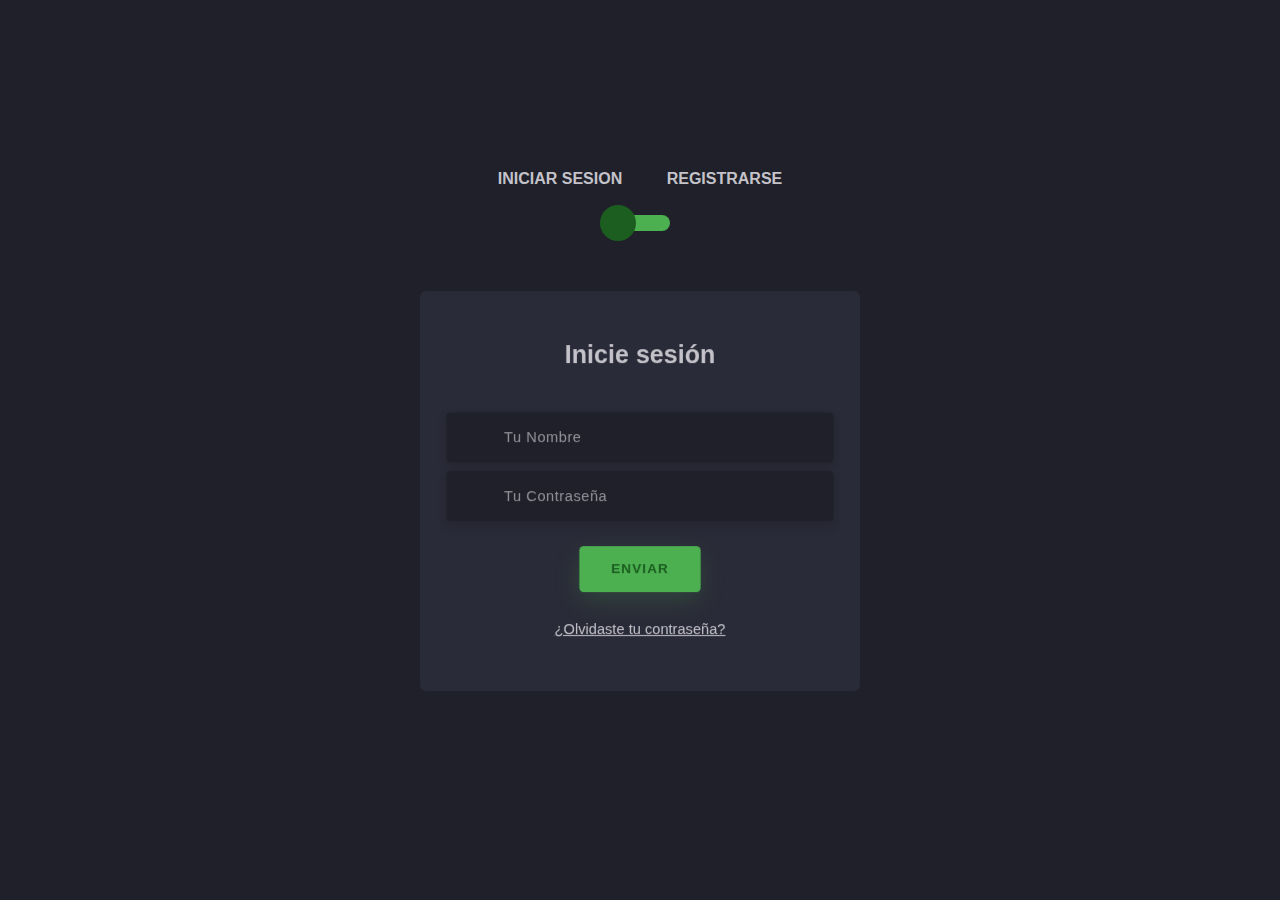
<file: inicio.html>
<!DOCTYPE html>
<html lang="es">
<head>
    <meta charset="UTF-8">
    <title>Inicio de Sesión</title>
    
    <link href="https://cdn.jsdelivr.net/npm/bootstrap@5.3.3/dist/css/bootstrap.min.css" rel="stylesheet">
    
    <link rel="stylesheet" href="https://unicons.iconscout.com/release/v4.0.0/css/line.css">
    <link rel="stylesheet" href="inicio.css">
</head>
<body>

<div class="section">
  <div class="container">
    <div class="row full-height justify-content-center">
      <div class="col-12 text-center align-self-center py-5">
        <div class="section pb-5 pt-5 pt-sm-2 text-center">
          
          <h6 class="mb-0 pb-3">
            <label for="reg-log"><span>Iniciar Sesion </span></label>
            <label for="reg-log"><span>Registrarse</span></label>
          </h6>
          
          <input class="checkbox" type="checkbox" id="reg-log" name="reg-log" />
          <label for="reg-log"></label> <div class="card-3d-wrap mx-auto">
            <div class="card-3d-wrapper">
              
              <div class="card-front">
                <div class="center-wrap">
                  <div class="section text-center">
                    
                    <form action="procesar_login.php" method="POST">
                      <h4 class="mb-4 pb-3">Inicie sesión</h4>
                      
                      <div class="form-group">
                        <input type="text" name="Nombre" class="form-style" placeholder="Tu Nombre" id="logname_front" autocomplete="off" required>
                        <i class="input-icon uil uil-user"></i>
                      </div>

                      <div class="form-group mt-2">
                        <input type="password" name="Contraseña" class="form-style" placeholder="Tu Contraseña" id="logpass_front" autocomplete="off" required>
                        <i class="input-icon uil uil-lock-alt"></i>
                      </div>

                      <button type="submit" class="btn mt-4">Enviar</button>
                      
                      <p class="mb-0 mt-4 text-center"><a href="#0" class="link">¿Olvidaste tu contraseña?</a></p>
                    
                    </form> </div>
                </div>
              </div>

              <div class="card-back">
                <div class="center-wrap">
                  <div class="section text-center">
                    <form action="procesar_registro.php" method="POST">
                      <h4 class="mb-4 pb-3">Registrarse</h4>
                      
                      <div class="form-group">
                        <input type="text" name="regname" class="form-style" placeholder="Tu Nombre Completo" id="regname" autocomplete="off" required>
                        <i class="input-icon uil uil-user"></i>
                      </div>
                      
                      <div class="form-group mt-2">
                        <input type="email" name="regemail" class="form-style" placeholder="Tu Email" id="regemail" autocomplete="off" required>
                        <i class="input-icon uil uil-at"></i>
                      </div>
                      
                      <div class="form-group mt-2">
                        <input type="password" name="regpass" class="form-style" placeholder="Tu Contraseña" id="regpass" autocomplete="off" required>
                        <i class="input-icon uil uil-lock-alt"></i>
                      </div>
                      
                      <button type="submit" class="btn mt-4">Registrar</button>
                    </form> </div>
                </div>
              </div>

            </div>
          </div>
        </div>
      </div>
    </div>
  </div>
</div>
</body>
</html>
</file>
<file: inicio.css>
body{
	font-family: 'Poppins', sans-serif;
	font-weight: 300;
	font-size: 15px;
	line-height: 1.7;
	color: #c4c3ca;
	background-color: #1f2029;
	overflow-x: hidden;
}
a {
	cursor: pointer;
  transition: all 200ms linear;
}
a:hover {
	text-decoration: none;
}
.link {
  color: #c4c3ca;
}
.link:hover {
  /* Color verde al pasar el mouse */
  color: #4CAF50;
}
p {
  font-weight: 500;
  font-size: 14px;
  line-height: 1.7;
}
h4 {
  font-weight: 600;
}
h6 span{
  padding: 0 20px;
  text-transform: uppercase;
  font-weight: 700;
}
.section{
  position: relative;
  width: 100%;
  display: block;
}
.full-height{
  min-height: 100vh;
}
[type="checkbox"]:checked,
[type="checkbox"]:not(:checked){
  position: absolute;
  left: -9999px;
}
.checkbox:checked + label,
.checkbox:not(:checked) + label{
  position: relative;
  display: block;
  text-align: center;
  width: 60px;
  height: 16px;
  border-radius: 8px;
  padding: 0;
  margin: 10px auto;
  cursor: pointer;
  /* Color barra verde */
  background-color: #4CAF50;
}
.checkbox:checked + label:before,
.checkbox:not(:checked) + label:before{
  position: absolute;
  display: block;
  width: 36px;
  height: 36px;
  border-radius: 50%;
  /* Color ícono verde */
  color: #4CAF50;
  /* Color fondo ícono verde oscuro */
  background-color: #1B5E20;
  font-family: 'unicons';
  content: '\eb4f';
  z-index: 20;
  top: -10px;
  left: -10px;
  line-height: 36px;
  text-align: center;
  font-size: 24px;
  transition: all 0.5s ease;
}
.checkbox:checked + label:before {
  transform: translateX(44px) rotate(-270deg);
}


.card-3d-wrap {
  position: relative;
  width: 440px;
  max-width: 100%;
  height: 400px;
  -webkit-transform-style: preserve-3d;
  transform-style: preserve-3d;
  perspective: 800px;
  margin-top: 60px;
}
.card-3d-wrapper {
  width: 100%;
  height: 100%;
  position:absolute;    
  top: 0;
  left: 0;  
  -webkit-transform-style: preserve-3d;
  transform-style: preserve-3d;
  transition: all 600ms ease-out; 
}
.card-front, .card-back {
  width: 100%;
  height: 100%;
  background-color: #2a2b38;
  background-image: url('https://s3-us-west-2.amazonaws.com/s.cdpn.io/1462889/pat.svg');
  background-position: bottom center;
  background-repeat: no-repeat;
  background-size: 300%;
  position: absolute;
  border-radius: 6px;
  left: 0;
  top: 0;
  -webkit-transform-style: preserve-3d;
  transform-style: preserve-3d;
  -webkit-backface-visibility: hidden;
  -moz-backface-visibility: hidden;
  -o-backface-visibility: hidden;
  backface-visibility: hidden;
}
.card-back {
  transform: rotateY(180deg);
}
.checkbox:checked ~ .card-3d-wrap .card-3d-wrapper {
  transform: rotateY(180deg);
}
.center-wrap{
  position: absolute;
  width: 100%;
  padding: 0 35px;
  top: 50%;
  left: 0;
  transform: translate3d(0, -50%, 35px) perspective(100px);
  z-index: 20;
  display: block;
}


.form-group{ 
  position: relative;
  display: block;
    margin: 0;
    padding: 0;
}
.form-style {
  padding: 13px 20px;
  padding-left: 55px;
  height: 48px;
  width: 100%;
  font-weight: 500;
  border-radius: 4px;
  font-size: 14px;
  line-height: 22px;
  letter-spacing: 0.5px;
  outline: none;
  color: #c4c3ca;
  background-color: #1f2029;
  border: none;
  -webkit-transition: all 200ms linear;
  transition: all 200ms linear;
  box-shadow: 0 4px 8px 0 rgba(21,21,21,.2);
}
.form-style:focus,
.form-style:active {
  border: none;
  outline: none;
  box-shadow: 0 4px 8px 0 rgba(21,21,21,.2);
}
.input-icon {
  position: absolute;
  top: 0;
  left: 18px;
  height: 48px;
  font-size: 24px;
  line-height: 48px;
  text-align: left;
  /* Color íconos verde */
  color: #4CAF50;
  -webkit-transition: all 200ms linear;
    transition: all 200ms linear;
}

/* --- FIX PARA AUTOCOMPLETAR EN BLANCO --- */
input:-webkit-autofill,
input:-webkit-autofill:hover, 
input:-webkit-autofill:focus, 
input:-webkit-autofill:active{
    -webkit-box-shadow: 0 0 0 30px #1f2029 inset !important;
    -webkit-text-fill-color: #c4c3ca !important;
}
/* ----------------------------------------- */


.form-group input:-ms-input-placeholder  {
  color: #c4c3ca;
  opacity: 0.7;
  -webkit-transition: all 200ms linear;
    transition: all 200ms linear;
}
.form-group input::-moz-placeholder  {
  color: #c4c3ca;
  opacity: 0.7;
  -webkit-transition: all 200ms linear;
    transition: all 200ms linear;
}
.form-group input:-moz-placeholder  {
  color: #c4c3ca;
  opacity: 0.7;
  -webkit-transition: all 200ms linear;
    transition: all 200ms linear;
}
.form-group input::-webkit-input-placeholder  {
  color: #c4c3ca;
  opacity: 0.7;
  -webkit-transition: all 200ms linear;
    transition: all 200ms linear;
}
.form-group input:focus:-ms-input-placeholder  {
  opacity: 0;
  -webkit-transition: all 200ms linear;
    transition: all 200ms linear;
}
.form-group input:focus::-moz-placeholder  {
  opacity: 0;
  -webkit-transition: all 200ms linear;
    transition: all 200ms linear;
}
.form-group input:focus:-moz-placeholder  {
  opacity: 0;
  -webkit-transition: all 200ms linear;
    transition: all 200ms linear;
}
.form-group input:focus::-webkit-input-placeholder  {
  opacity: 0;
  -webkit-transition: all 200ms linear;
    transition: all 200ms linear;
}

.btn{  
  border-radius: 4px;
  height: 44px;
  font-size: 13px;
  font-weight: 600;
  text-transform: uppercase;
  -webkit-transition : all 200ms linear;
  transition: all 200ms linear;
  padding: 0 30px;
  letter-spacing: 1px;
  display: -webkit-inline-flex;
  display: -ms-inline-flexbox;
  display: inline-flex;
  -webkit-align-items: center;
  -moz-align-items: center;
  -ms-align-items: center;
  align-items: center;
  -webkit-justify-content: center;
  -moz-justify-content: center;
  -ms-justify-content: center;
  justify-content: center;
  -ms-flex-pack: center;
  text-align: center;
  border: none;
  /* Color botón verde */
  background-color: #4CAF50;
  /* Color texto botón verde oscuro */
  color: #1B5E20;
  box-shadow: 0 8px 24px 0 rgba(76, 175, 80, .2);
}
.btn:active,
.btn:focus{  
  /* Color botón activo verde oscuro */
  background-color: #1B5E20;
  /* Color texto activo verde */
  color: #4CAF50;
  box-shadow: 0 8px 24px 0 rgba(27, 94, 32, .2);
}
.btn:hover{  
  /* Color botón hover verde más brillante */
  background-color: #66bb6a;
  /* Color texto hover verde oscuro */
  color: #1B5E20;
  box-shadow: 0 8px 24px 0 rgba(27, 94, 32, .2);
}




.logo {
	position: absolute;
	top: 30px;
	right: 30px;
	display: block;
	z-index: 100;
	transition: all 250ms linear;
}
.logo img {
	height: 26px;
	width: auto;
	display: block;
}

h6 label {
  cursor: pointer;
  transition: all 200ms linear;
}

h6 label:hover {
  color: #4CAF50; /* Color verde de la marca */
}
</file>
